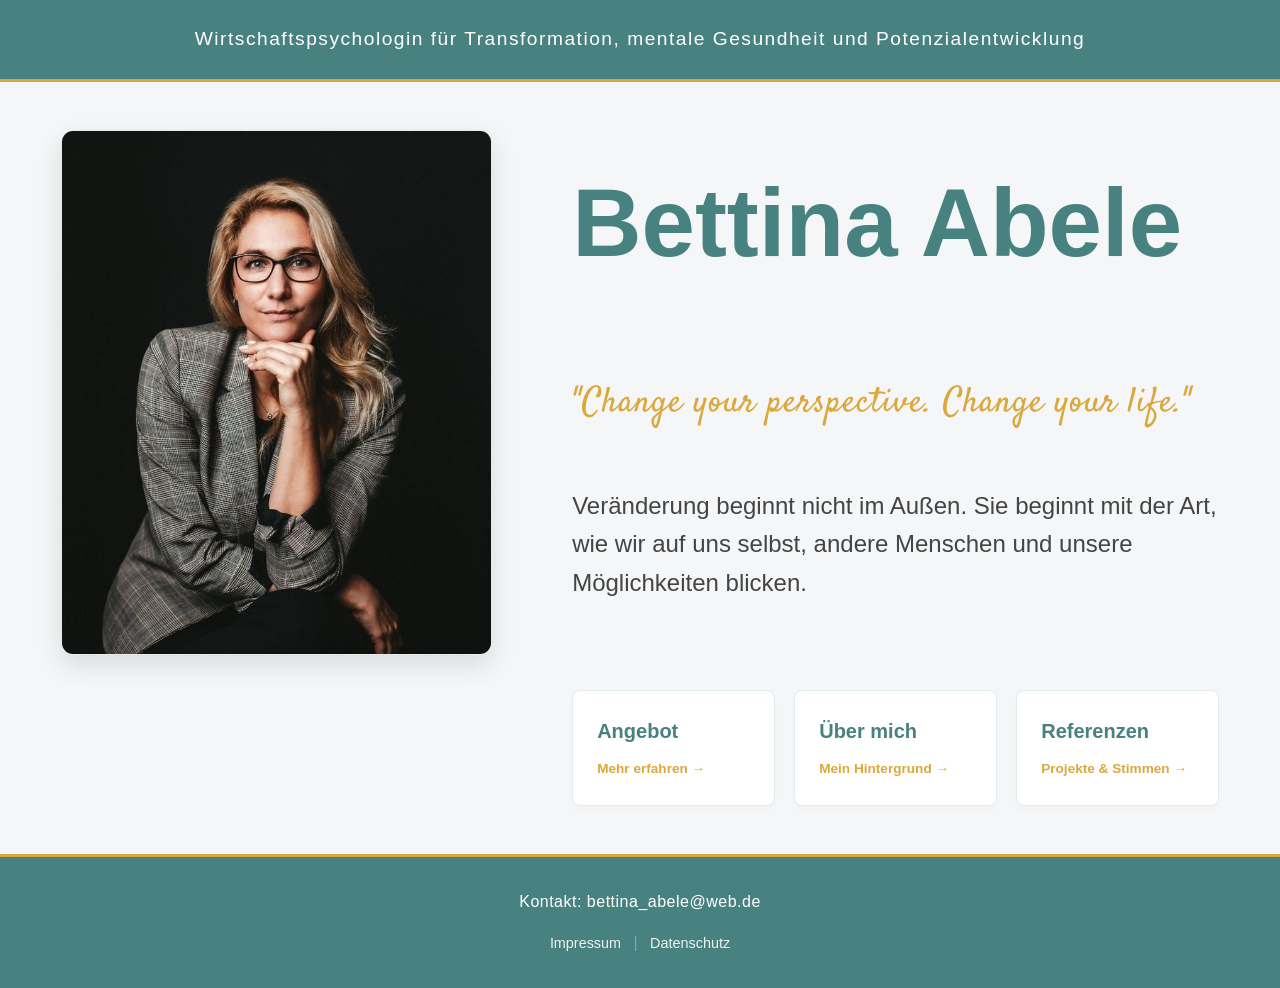
<file: abele-consulting/index.html>
<!DOCTYPE html>
<html lang="de">
<head>
    <meta charset="UTF-8">
    <meta name="viewport" content="width=device-width, initial-scale=1.0">
    <title>Wirtschaftspsychologin | Transformation & Mentale Gesundheit</title>
    <link rel="stylesheet" href="style.css">
</head>
<body>

    <!-- Header (auf allen Seiten identisch) -->
    <header class="main-header">
        <div class="header-container">
            <span class="header-desc">Wirtschaftspsychologin für Transformation, mentale Gesundheit und Potenzialentwicklung</span>
        </div>
    </header>

    <!-- Hauptinhalt der Startseite -->
    <main class="hero-section">
        <div class="hero-container">
            
            <!-- Linke Spalte: Foto aus dem img-Ordner -->
            <div class="hero-image-box">
                <img src="img/Foto.jpeg" alt="Porträt Bettina Abele" class="hero-profile-img">
            </div>

            <!-- Rechte Spalte: Inhalt -->
            <div class="hero-content">
                <h1 class="hero-name">Bettina Abele</h1>
                <p class="hero-tagline">"Change your perspective. Change your life."</p>
                
                <p class="hero-text">
                    Veränderung beginnt nicht im Außen. Sie beginnt mit der Art, wie wir auf uns selbst, andere Menschen und unsere Möglichkeiten blicken.
                </p>

                <!-- Die drei Teaser-Kacheln (Navigation zu den Unterseiten) -->
                <nav class="teaser-nav">
                    <a href="angebot.html" class="teaser-card">
                        <h3>Angebot</h3>
                        <span>Mehr erfahren &rarr;</span>
                    </a>
                    <a href="ueber-mich.html" class="teaser-card">
                        <h3>Über mich</h3>
                        <span>Mein Hintergrund &rarr;</span>
                    </a>
                    <a href="referenzen.html" class="teaser-card">
                        <h3>Referenzen</h3>
                        <span>Projekte & Stimmen &rarr;</span>
                    </a>
                </nav>
            </div>

        </div>
    </main>

    <!-- Footer (auf allen Seiten identisch) -->
    <footer class="main-footer">
        <div class="footer-container">
            <!-- E-Mail nur als Text, nicht als mailto-Link -->
            <p class="footer-contact">Kontakt: bettina_abele@web.de</p>
            <div class="footer-links">
                <a href="impressum.html">Impressum</a>
                <span class="separator">|</span>
                <a href="datenschutz.html">Datenschutz</a>
            </div>
        </div>
    </footer>

</body>
</html>
</file>
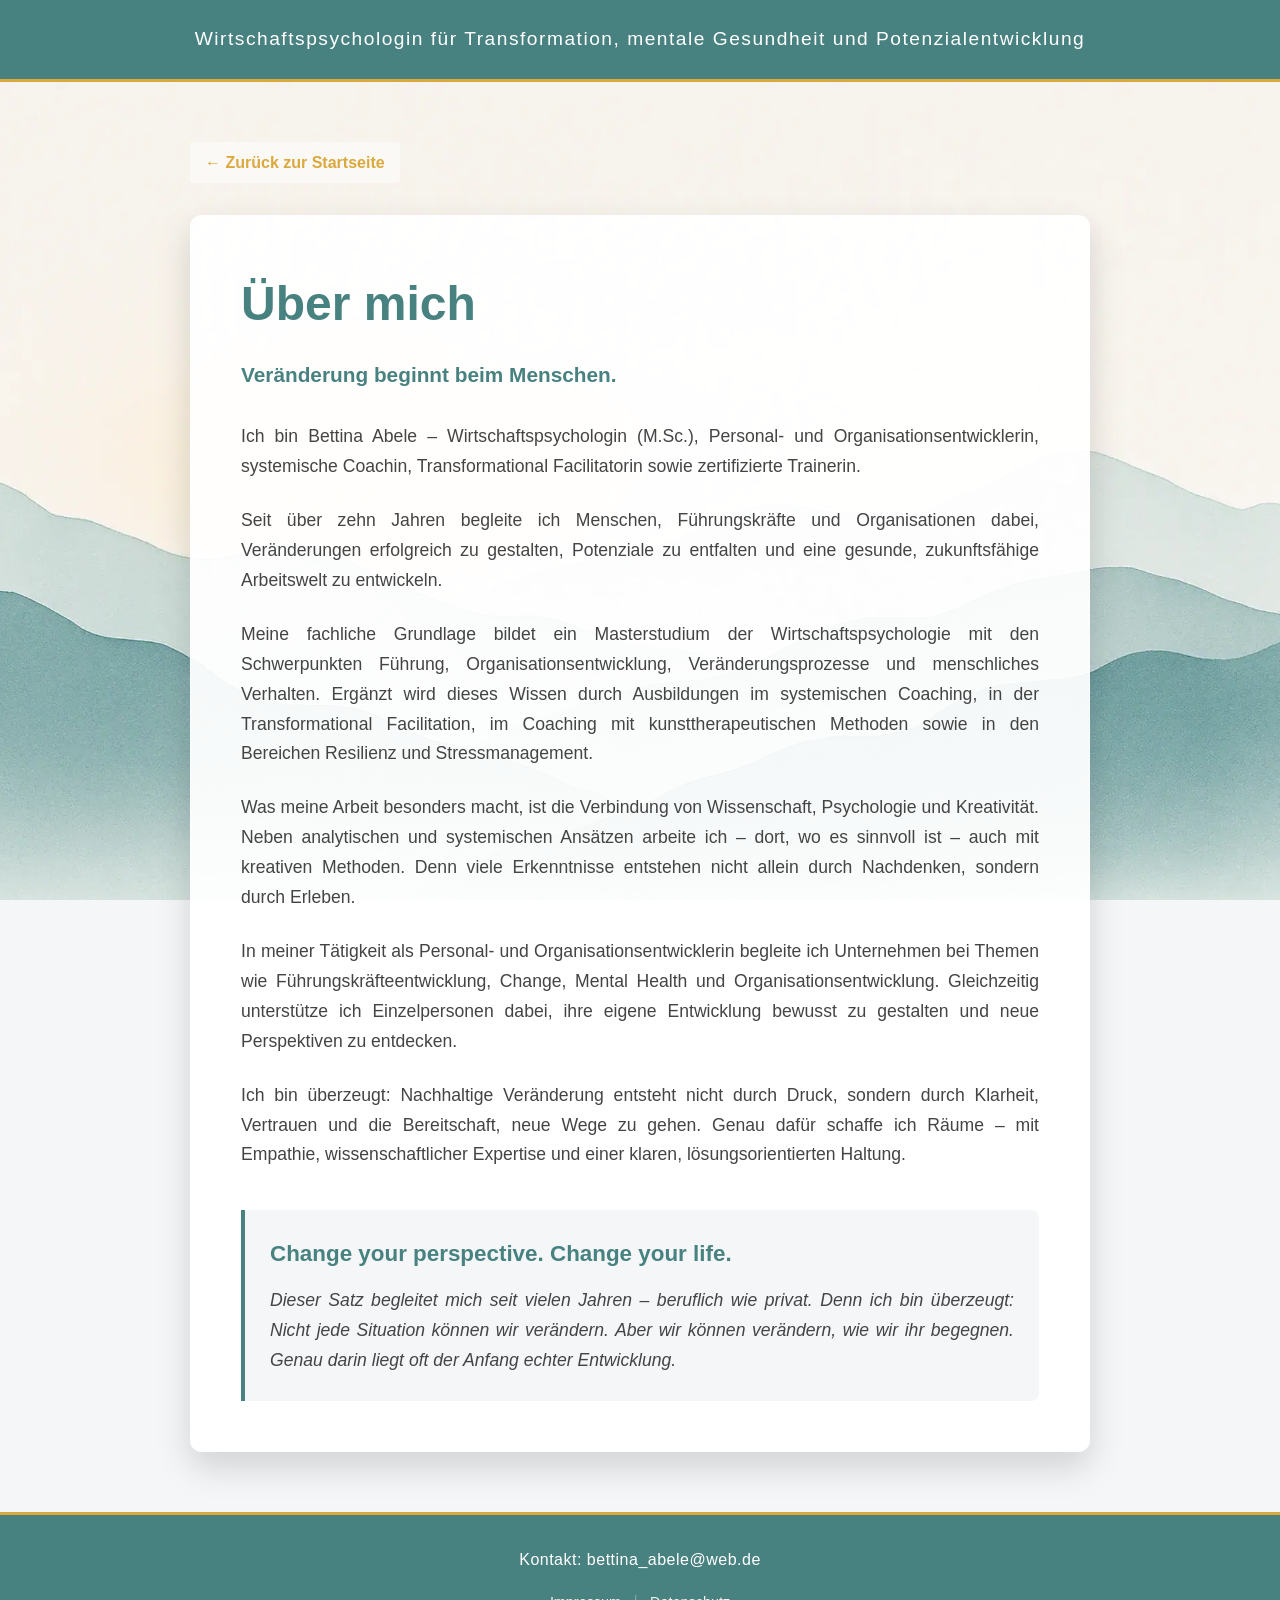
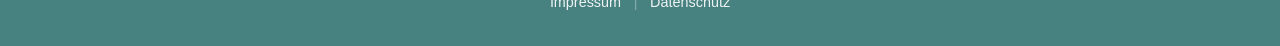
<file: abele-consulting/angebot.html>
<!DOCTYPE html>
<html lang="de">
<head>
    <meta charset="UTF-8">
    <meta name="viewport" content="width=device-width, initial-scale=1.0">
    <title>Wirtschaftspsychologin | Transformation & Mentale Gesundheit</title>
    <link rel="stylesheet" href="style.css">
</head>
<body>

    <!-- Header (auf allen Seiten identisch) -->
    <header class="main-header">
        <div class="header-container">
            <span class="header-desc">Wirtschaftspsychologin für Transformation, mentale Gesundheit und Potenzialentwicklung</span>
        </div>
    </header>

    <!-- Hauptinhalt  -->
    
    <main class="about-bg-section">
        <div class="about-card-container">
            
            <!-- Zurück-Link zur Startseite -->
            <a href="index.html" class="back-link">← Zurück zur Startseite</a>
    
            <!-- Die Inhalts-Kachel -->
            <article class="about-card">
                <h1 class="page-title">Über mich</h1>
                <p class="lead-text">Veränderung beginnt beim Menschen.</p>
    
                <div class="about-content">
                    <p>Ich bin Bettina Abele – Wirtschaftspsychologin (M.Sc.), Personal- und Organisationsentwicklerin, systemische Coachin, Transformational Facilitatorin sowie zertifizierte Trainerin.</p>
                    
                    <p>Seit über zehn Jahren begleite ich Menschen, Führungskräfte und Organisationen dabei, Veränderungen erfolgreich zu gestalten, Potenziale zu entfalten und eine gesunde, zukunftsfähige Arbeitswelt zu entwickeln.</p>
                    
                    <p>Meine fachliche Grundlage bildet ein Masterstudium der Wirtschaftspsychologie mit den Schwerpunkten Führung, Organisationsentwicklung, Veränderungsprozesse und menschliches Verhalten. Ergänzt wird dieses Wissen durch Ausbildungen im systemischen Coaching, in der Transformational Facilitation, im Coaching mit kunsttherapeutischen Methoden sowie in den Bereichen Resilienz und Stressmanagement.</p>
                    
                    <p>Was meine Arbeit besonders macht, ist die Verbindung von Wissenschaft, Psychologie und Kreativität. Neben analytischen und systemischen Ansätzen arbeite ich – dort, wo es sinnvoll ist – auch mit kreativen Methoden. Denn viele Erkenntnisse entstehen nicht allein durch Nachdenken, sondern durch Erleben.</p>
                    
                    <p>In meiner Tätigkeit als Personal- und Organisationsentwicklerin begleite ich Unternehmen bei Themen wie Führungskräfteentwicklung, Change, Mental Health und Organisationsentwicklung. Gleichzeitig unterstütze ich Einzelpersonen dabei, ihre eigene Entwicklung bewusst zu gestalten und neue Perspektiven zu entdecken.</p>
                    
                    <p>Ich bin überzeugt: Nachhaltige Veränderung entsteht nicht durch Druck, sondern durch Klarheit, Vertrauen und die Bereitschaft, neue Wege zu gehen. Genau dafür schaffe ich Räume – mit Empathie, wissenschaftlicher Expertise und einer klaren, lösungsorientierten Haltung.</p>
                    
                    <!-- Highlight-Box für das Abschluss-Motto (ebenfalls im Blocksatz) -->
                    <div class="about-quote">
                        <p class="quote-title">Change your perspective. Change your life.</p>
                        <p class="quote-text">Dieser Satz begleitet mich seit vielen Jahren – beruflich wie privat. Denn ich bin überzeugt: Nicht jede Situation können wir verändern. Aber wir können verändern, wie wir ihr begegnen. Genau darin liegt oft der Anfang echter Entwicklung.</p>
                    </div>
                </div>
            </article>
    
        </div>
    </main>
    <!-- Footer (auf allen Seiten identisch) -->
    <footer class="main-footer">
        <div class="footer-container">
            <!-- E-Mail nur als Text, nicht als mailto-Link -->
            <p class="footer-contact">Kontakt: bettina_abele@web.de</p>
            <div class="footer-links">
                <a href="impressum.html">Impressum</a>
                <span class="separator">|</span>
                <a href="datenschutz.html">Datenschutz</a>
            </div>
        </div>
    </footer>

</body>
</html>
</file>
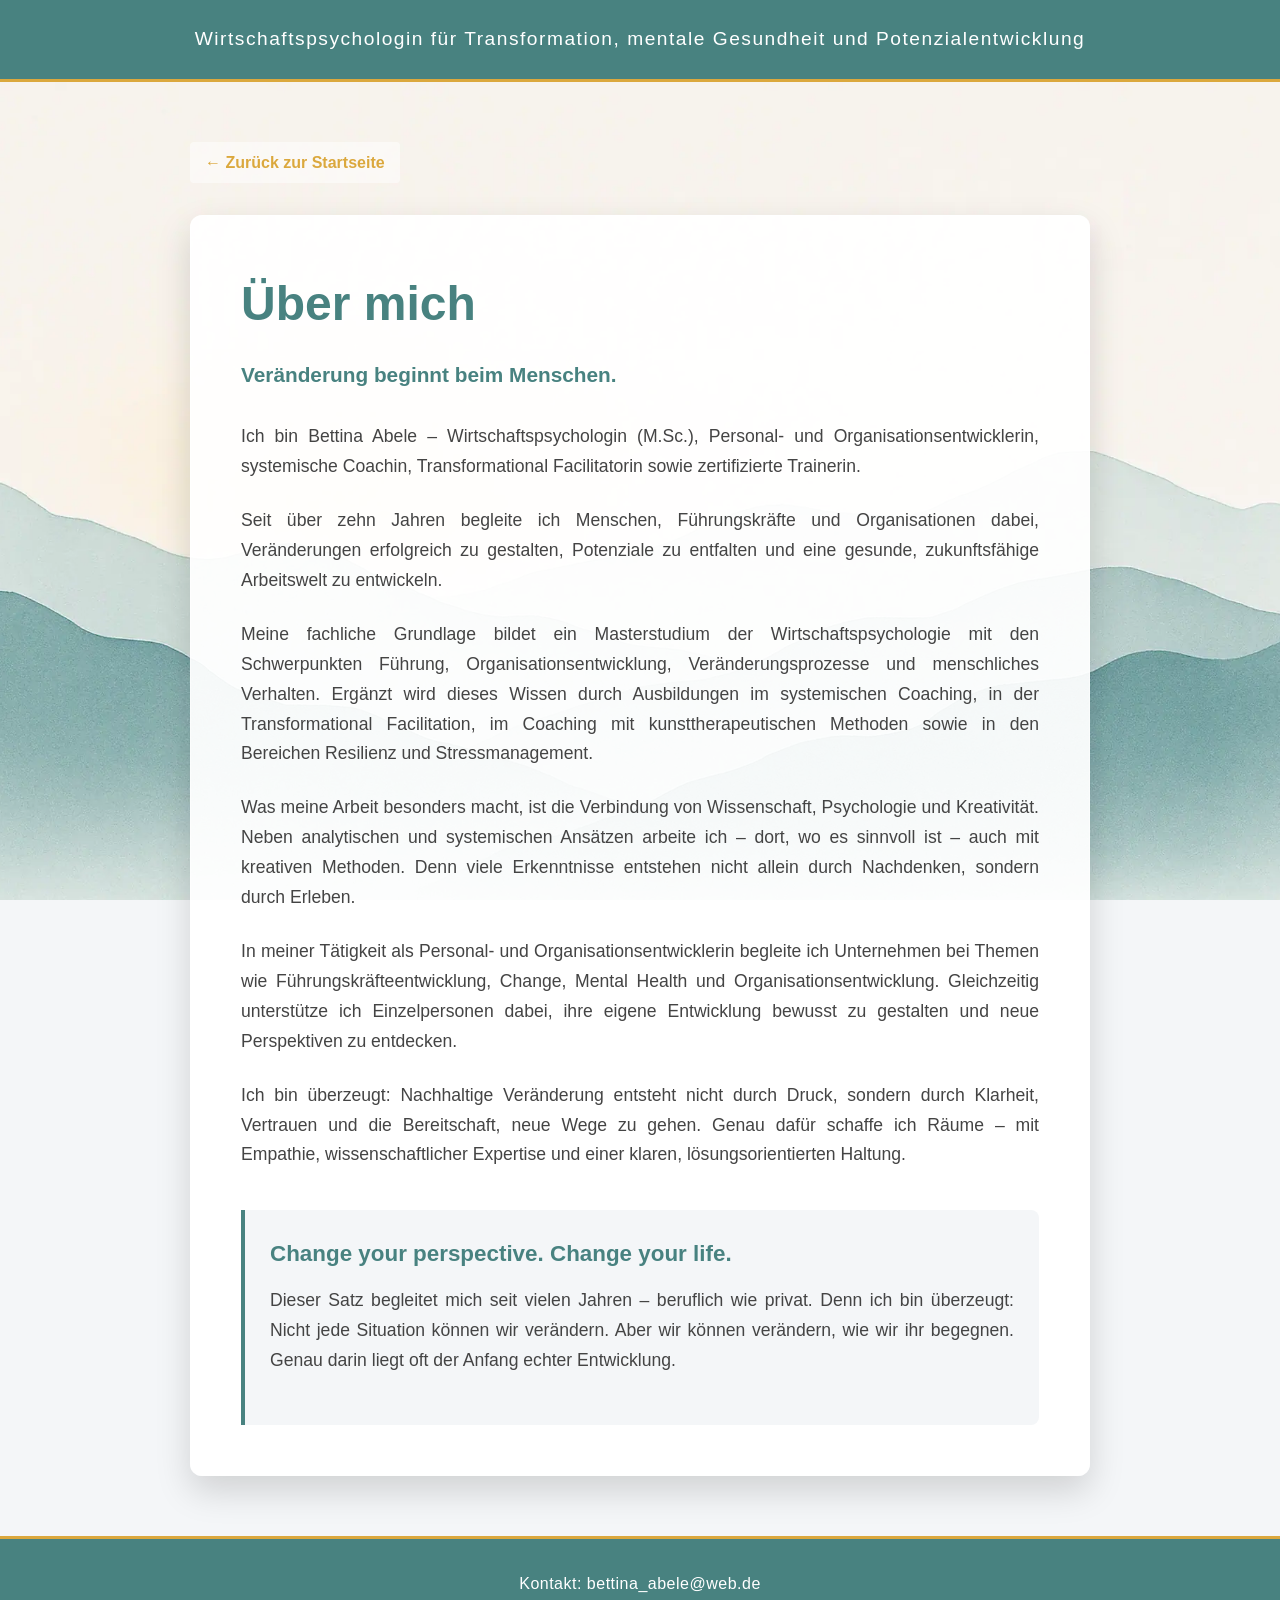
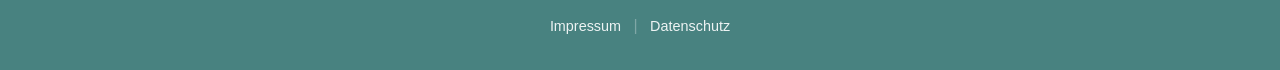
<file: abele-consulting/uebermich.html>
<!DOCTYPE html>
<html lang="de">
<head>
    <meta charset="UTF-8">
    <meta name="viewport" content="width=device-width, initial-scale=1.0">
    <title>Wirtschaftspsychologin | Transformation & Mentale Gesundheit</title>
    <link rel="stylesheet" href="style.css">
</head>
<body>

    <!-- Header (auf allen Seiten identisch) -->
    <header class="main-header">
        <div class="header-container">
            <span class="header-desc">Wirtschaftspsychologin für Transformation, mentale Gesundheit und Potenzialentwicklung</span>
        </div>
    </header>

    <main class="about-bg-section">
        <div class="about-card-container">
            
            <!-- Zurück-Link -->
            <a href="index.html" class="back-link">← Zurück zur Startseite</a>
    
            <!-- Die Inhalts-Kachel -->
            <article class="about-card">
                <h1 class="page-title">Über mich</h1>
                <p class="lead-text"><strong>Veränderung beginnt beim Menschen.</strong></p>
    
                <div class="about-content">
                    <p>Ich bin Bettina Abele – Wirtschaftspsychologin (M.Sc.), Personal- und Organisationsentwicklerin, systemische Coachin, Transformational Facilitatorin sowie zertifizierte Trainerin.</p>
                    
                    <p>Seit über zehn Jahren begleite ich Menschen, Führungskräfte und Organisationen dabei, Veränderungen erfolgreich zu gestalten, Potenziale zu entfalten und eine gesunde, zukunftsfähige Arbeitswelt zu entwickeln.</p>
                    
                    <p>Meine fachliche Grundlage bildet ein Masterstudium der Wirtschaftspsychologie mit den Schwerpunkten Führung, Organisationsentwicklung, Veränderungsprozesse und menschliches Verhalten. Ergänzt wird dieses Wissen durch Ausbildungen im systemischen Coaching, in der Transformational Facilitation, im Coaching mit kunsttherapeutischen Methoden sowie in den Bereichen Resilienz und Stressmanagement.</p>
                    
                    <p>Was meine Arbeit besonders macht, ist die Verbindung von Wissenschaft, Psychologie und Kreativität. Neben analytischen und systemischen Ansätzen arbeite ich – dort, wo es sinnvoll ist – auch mit kreativen Methoden. Denn viele Erkenntnisse entstehen nicht allein durch Nachdenken, sondern durch Erleben.</p>
                    
                    <p>In meiner Tätigkeit als Personal- und Organisationsentwicklerin begleite ich Unternehmen bei Themen wie Führungskräfteentwicklung, Change, Mental Health und Organisationsentwicklung. Gleichzeitig unterstütze ich Einzelpersonen dabei, ihre eigene Entwicklung bewusst zu gestalten und neue Perspektiven zu entdecken.</p>
                    
                    <p>Ich bin überzeugt: Nachhaltige Veränderung entsteht nicht durch Druck, sondern durch Klarheit, Vertrauen und die Bereitschaft, neue Wege zu gehen. Genau dafür schaffe ich Räume – mit Empathie, wissenschaftlicher Expertise und einer klaren, lösungsorientierten Haltung.</p>
                    
                    <!-- Highlight-Box für das Abschluss-Motto -->
                    <div class="about-quote">
                        <p class="quote-title">Change your perspective. Change your life.</p>
                        <p>Dieser Satz begleitet mich seit vielen Jahren – beruflich wie privat. Denn ich bin überzeugt: Nicht jede Situation können wir verändern. Aber wir können verändern, wie wir ihr begegnen. Genau darin liegt oft der Anfang echter Entwicklung.</p>
                    </div>
                </div>
            </article>
    
        </div>
    </main>

    <!-- Footer (auf allen Seiten identisch) -->
    <footer class="main-footer">
        <div class="footer-container">
            <!-- E-Mail nur als Text, nicht als mailto-Link -->
            <p class="footer-contact">Kontakt: bettina_abele@web.de</p>
            <div class="footer-links">
                <a href="impressum.html">Impressum</a>
                <span class="separator">|</span>
                <a href="datenschutz.html">Datenschutz</a>
            </div>
        </div>
    </footer>

</body>
</html>
</file>
<file: abele-consulting/style.css>
/* ==========================================================================
   1. FARBPALETTE, VARIABLEN & RESET
   ========================================================================== */
   /* 1. KORREKTUR: Tippfehler im Wort 'family' behoben */
   @import url('https://fonts.googleapis.com/css2?family=Satisfy&display=swap');
   
   :root {
    /* Basis- und Textfarbe */
    --color-dark-slate:   #444444;       /* rgb(68, 68, 68) */
    --color-bg-light:     #f4f6f8;       /* rgb(244, 246, 248) */

    /* Die Türkis-Nuancen für die psychologische Note */
    --color-ice-turquoise:#a2c4c9;       /* rgb(162, 196, 201) */
    --color-deep-sea:     #488280;       /* rgb(72, 130, 128) */

    /* Der warme, wirtschaftliche Kontrast */
    --color-gold:         #dba83d;       /* rgb(219, 168, 61) */

    /* Semantische Zuweisungen */
    --text-main:          var(--color-dark-slate);
    --bg-main:            var(--color-bg-light);
    --card-bg:            #ffffff;       /* Reines Weiß für die Kacheln */
    --font-family: 'Segoe UI', Tahoma, Geneva, Verdana, sans-serif;
}

* {
    margin: 0;
    padding: 0;
    box-sizing: border-box;
}

body {
    font-family: var(--font-family);
    background-color: var(--bg-main);
    color: var(--text-main);
    line-height: 1.6;
    display: flex;
    flex-direction: column;
    min-height: 100vh; /* Footer bleibt immer ganz unten am Bildschirmrand */
}


/* ==========================================================================
   2. HEADER & FOOTER (Auf allen Seiten einheitlich)
   ========================================================================== */
.main-header {
    background-color: var(--color-deep-sea);
    color: #ffffff;
    padding: 1.5rem 1rem;
    text-align: center;
    border-bottom: 3px solid var(--color-gold); /* Feiner Gold-Akzent */
}

.header-container {
    max-width: 1200px;
    margin: 0 auto;
}

.header-desc {
    font-weight: 500;
    letter-spacing: 1.5px;
    font-size: 1.2rem;
}

.main-footer {
    background-color: var(--color-deep-sea);
    color: #ffffff;
    padding: 2rem 1rem;
    margin-top: auto; /* Schiebt den Footer nach ganz unten */
    text-align: center;
    border-top: 3px solid var(--color-gold);
}

.footer-container {
    max-width: 1200px;
    margin: 0 auto;
}

.footer-contact {
    margin-bottom: 1rem;
    font-size: 1rem;
    letter-spacing: 0.5px;
}

.footer-links a {
    color: rgba(255, 255, 255, 0.9);
    text-decoration: none;
    font-size: 0.9rem;
    transition: color 0.3s;
}

.footer-links a:hover {
    color: var(--color-ice-turquoise);
}

.separator {
    color: rgba(255, 255, 255, 0.3);
    margin: 0 0.5rem;
}


/* ==========================================================================
   3. HERO SECTION (Startseite - Anpassung an den Fotorand)
   ========================================================================== */
.hero-section {
    flex: 1;
    display: flex;
    align-items: center;
    padding: 3rem 1.5rem;
}

.hero-container {
    width: 94%;
    max-width: 1600px;
    margin: 0 auto;
    display: grid;
    grid-template-columns: 1fr 1.5fr;
    gap: 5rem;
    align-items: start; /* Bild und Textbox exakt oben bündig ausrichten */
    justify-items: start;
}

/* Bild-Styling */
.hero-image-box {
    width: 100%;
    display: flex;
    justify-content: flex-start;
}

.hero-profile-img {
    width: 100%;
    max-width: 600px;
    height: auto;
    border-radius: 12px;
    box-shadow: 0 10px 25px rgba(68, 68, 68, 0.15);
    object-fit: cover;
    border: 1px solid rgba(0,0,0,0.05);
}

/* Text-Styling */
.hero-content {
    display: flex;
    flex-direction: column;
    gap: 1.5rem;
    padding-top: 4rem; /* Erhöht von 0 auf 4rem – schiebt den Block geschmeidig nach unten */
}

.hero-name {
    font-size: 6rem;
    font-weight: 700;
    color: var(--color-deep-sea);
    margin-top: -1.2rem; 
    line-height: 1;
    margin-bottom: 4.5rem; /* Erhöht den Abstand nach unten spürbar! */
}

.hero-tagline {
    /* 2. KORREKTUR: Nutzt jetzt 'Satisfy' als moderne Schreibschrift auf allen Geräten */
    font-family: 'Satisfy', "Brush Script MT", cursive;
    font-size: 2.2rem;
    color: var(--color-gold);
    font-weight: 400;
    /* 3. KORREKTUR: Kein UPPERCASE, damit geschwungene Schriften leserlich bleiben */
    letter-spacing: 1px;
    margin-top: 0.5rem;
    margin-bottom: 1.5rem; /* Definiertes Margin nach unten */
}

.hero-text {
    font-size: 1.5rem;
    color: var(--text-main);
    max-width: 950px;
    margin-top: 0.5rem;
}


/* ==========================================================================
   4. STARTSEITEN-NAVIGATION (Die drei Kacheln)
   ========================================================================== */
.teaser-nav {
    display: grid;
    grid-template-columns: repeat(3, 1fr);
    gap: 1.2rem;
    margin-top: 4rem;
}

.teaser-card {
    background-color: var(--card-bg);
    border: 1px solid rgba(72, 130, 128, 0.15);
    padding: 1.5rem;
    text-decoration: none;
    color: var(--text-main);
    border-radius: 8px;
    transition: all 0.3s ease;
    box-shadow: 0 4px 6px rgba(0,0,0,0.02);
}

.teaser-card h3 {
    color: var(--color-deep-sea);
    font-size: 1.25rem;
    margin-bottom: 0.5rem;
}

.teaser-card span {
    font-size: 0.85rem;
    color: var(--color-gold);
    font-weight: bold;
}

.teaser-card:hover {
    transform: translateY(-4px);
    box-shadow: 0 12px 24px rgba(72, 130, 128, 0.12);
    border-color: var(--color-gold);
}


/* ==========================================================================
   5. UNTERSEITEN-STYLING (Allgemein)
   ========================================================================== */
/* ==========================================================================
   5. UNTERSEITEN-STYLING (Allgemein)
   ========================================================================== */

/* --- FLEXBOX TABELLEN-STRUKTUR (2 Spalten, 3 Zeilen) --- */

/* 1. Der Hauptbehälter (Schön breit, zentriert und ohne Scrollbalken!) */
.angebot-container {
    width: auto;            /* Verhindert den horizontalen Scrollbalken */
    max-width: 1600px;      /* Verhindert, dass Bilder auf Riesen-Monitoren riesig werden */
    margin: 0 auto;         /* Zentriert das Layout auf dem Bildschirm */
    padding: 60px 5%;       /* Luftiger Abstand zu den Rändern */
    box-sizing: border-box;
  }
  
  /* 2. Jede Zeile */
  .angebot-row {
    display: flex;
    flex-direction: row;
    gap: 5%;                /* Ein schöner, flexibler Abstand zwischen Bild und Text */
    margin-bottom: 80px;    /* Luft zwischen den einzelnen Zeilen */
    align-items: center;    /* Bild und Text werden vertikal mittig zueinander ausgerichtet */
  }
  
  /* 3. Spalte 1: Das Bild (exakt die Hälfte abzüglich des Abstands) */
  .angebot-bild {
    flex: 0 0 47.5%;        /* Exakt die halbe Breite minus Spaltanteil */
  }
  
  .angebot-bild img {
    width: 100%;
    height: auto;
    display: block;
    border-radius: 8px;     /* Schicke, abgerundete Ecken */
  }
  
  /* 4. Spalte 2: Der Text (exakt die andere Hälfte) */
  .angebot-text {
    flex: 0 0 47.5%;        /* Exakt die halbe Breite minus Spaltanteil */
  }
  
  
  /* ==========================================================================
     5b. SPEZIALREGEL FÜR REVERSE-REIHEN (z.B. Zeile 2)
     ========================================================================== */
  
  /* Nur auf Bildschirmen ab 769px (Desktop) wird die Spaltenreihenfolge umgedreht */
  @media (min-width: 769px) {
    .angebot-row.row-reverse {
      flex-direction: row-reverse;
    }
  }
  /* ==========================================================================
   9. SPEZIFISCHES "ÜBER MICH" LAYOUT (Hauptteil mit Hintergrundbild)
   ========================================================================== */
/* ==========================================================================
   9. SPEZIFISCHES "ÜBER MICH" LAYOUT (Hauptteil mit Blocksatz & Hintergrund)
   ========================================================================== */

/* 1. Hauptbereich mit dem fixierten Hintergrundbild */
.about-bg-section {
    flex: 1; /* Füllt den Raum zwischen Header und Footer aus */
    background: url('img/hintergrundbild.webp') no-repeat center center fixed;
    background-size: cover; /* Bild füllt den Bildschirm vollflächig aus */
    padding: 60px 20px;
    display: flex;
    justify-content: center;
    align-items: center;
  }
  
  /* 2. Container für maximale Breite und Zentrierung */
  .about-card-container {
    width: 100%;
    max-width: 900px; /* Perfekt lesbare Breite für Blocksatz */
    margin: 0 auto;
  }
  
  /* Zurück-Link Styling */
  .about-card-container .back-link {
    display: inline-block;
    color: var(--color-gold);
    text-decoration: none;
    font-weight: bold;
    margin-bottom: 2rem;
    background-color: rgba(255, 255, 255, 0.5); /* Box-Hintergrund für gute Lesbarkeit auf dem Bild */
    padding: 8px 15px;
    border-radius: 4px;
    transition: all 0.3s ease;
  }
  
  .about-card-container .back-link:hover {
   
    background-color: transparent;
  }
  
  /* 3. Die weiße Kachel (Leicht transparent für Tiefenwirkung) */
  .about-card {
    background-color: rgba(255, 255, 255, 0.93); 
    padding: 50px;
    border-radius: 12px;
    box-shadow: 0 15px 35px rgba(0, 0, 0, 0.15); /* Weicher Schattenwurf */
    border: 1px solid rgba(255, 255, 255, 0.5);
  }
  
  /* Titel und Einleitungssatz */
  .about-card .page-title {
    margin-bottom: 1rem;
  }
  
  .about-card .lead-text {
    font-size: 1.3rem;
    font-weight: bold;
    color: var(--color-deep-sea);
    margin-bottom: 2rem;
    text-align: justify;
    hyphens: auto;
    -webkit-hyphens: auto;
  }
  
  /* --- BLOCKSATZ-STYLING FÜR DEN TEXT --- */
  .about-content p {
    margin-bottom: 1.5rem;
    font-size: 1.1rem;
    line-height: 1.7;
    text-align: justify;        /* Aktiviert den Blocksatz */
    hyphens: auto;              /* Verhindert große Lücken durch automatische Trennung */
    -webkit-hyphens: auto;      /* Safari-Support */
    -ms-hyphens: auto;          /* IE-Support */
  }
  
  /* 4. Das eingerahmte Abschluss-Motto */
  .about-quote {
    background-color: var(--color-bg-light);
    border-left: 4px solid var(--color-deep-sea); /* Grüne Linie links */
    padding: 25px;
    margin-top: 2.5rem;
    border-radius: 0 8px 8px 0;
  }
  
  .about-quote .quote-title {
    font-size: 1.4rem;
    font-weight: 700;
    color: var(--color-deep-sea);
    margin-bottom: 0.8rem;
    text-align: justify;
  }
  
  .about-quote .quote-text {
    margin-bottom: 0;
    font-style: italic;
    text-align: justify;
    hyphens: auto;
    -webkit-hyphens: auto;
  }
  
  /* --- MOBILE ANPASSUNG (Handy-Ansicht) --- */
  @media (max-width: 768px) {
    .about-bg-section {
      padding: 30px 10px;
    }
  
    .about-card {
      padding: 25px 20px; /* Kompakterer Abstand auf Smartphones */
    }
    
    .about-quote .quote-title {
      font-size: 1.2rem;
    }
  }
  
  /* ==========================================================================
     5c. MOBILE ANPASSUNG (Handy-Ansicht)
     ========================================================================== */
  
  @media (max-width: 768px) {
    .angebot-row {
      flex-direction: column; /* Macht aus den 2 Spalten eine Spalte untereinander */
      gap: 30px;              /* Abstand zwischen Bild und Text auf dem Handy */
      margin-bottom: 50px;    /* Abstand zur nächsten Zeile */
    }
  
    .angebot-bild {
      flex: 0 0 100%;         /* Bild nutzt auf dem Handy die volle Breite */
    }
    
    .angebot-text {
      flex: 0 0 100%;         /* Text nutzt auf dem Handy die volle Breite */
    }
  }
   /* Macht den ersten Satz etwas größer und hebt ihn hervor */
.lead-text {
    font-size: 1.15rem;
    line-height: 1.5;
    color: #333; /* Falls du ein dunkleres Grau für Akzente nutzt */
    margin-bottom: 20px;
  }
  
  /* Stylt die Liste für die Themen */
  .themen-liste {
    list-style-type: none; /* Entfernt die Standard-Punkte */
    padding-left: 0;
    margin: 20px 0;
  }
  
  .themen-liste li {
    position: relative;
    padding-left: 25px;
    margin-bottom: 10px;
    line-height: 1.5;
  }
  
  /* Setzt einen eleganten, dezenten Punkt vor jedes Thema */
  .themen-liste li::before {
    content: "•"; 
    color: #cda45e; /* Hier kannst du die Akzentfarbe von Abele Consulting eintragen! */
    font-weight: bold;
    font-size: 1.3rem;
    position: absolute;
    left: 5px;
    top: -2px;
  }
.page-content {
    flex: 1;
    padding: 4rem 1.5rem;
}

.content-container {
    max-width: 1200px;
    margin: 0 auto;
}

.page-title {
    font-size: 3rem;
    color: var(--color-deep-sea);
    margin-bottom: 1rem;
    font-weight: 700;
}

.page-intro {
    font-size: 1.2rem;
    color: var(--text-main);
    margin-bottom: 3rem;
    max-width: 800px;
}

/* Zurück-Link zur Indexseite */
.back-link {
    display: inline-block;
    color: var(--color-gold);
    text-decoration: none;
    font-weight: bold;
    margin-bottom: 2rem;
    transition: color 0.3s;
}

.back-link:hover {
    color: var(--color-deep-sea);
}


/* ==========================================================================
   6. SPEZIFISCHE UNTERSEITEN-LAYOUTS
   ========================================================================== */

/* Layout: Angebot (3er Grid) */
.services-grid {
    display: grid;
    grid-template-columns: repeat(auto-fit, minmax(300px, 1fr));
    gap: 2rem;
}

.service-card {
    background-color: var(--card-bg);
    border: 1px solid rgba(72, 130, 128, 0.15);
    border-radius: 8px;
    padding: 2rem;
    box-shadow: 0 4px 6px rgba(0,0,0,0.02);
    transition: transform 0.3s;
}

.service-card:hover {
    transform: translateY(-5px);
    border-color: var(--color-gold);
}

.service-icon {
    font-size: 2.5rem;
    display: block;
    margin-bottom: 1rem;
}

.service-card h2 {
    color: var(--color-deep-sea);
    margin-bottom: 1rem;
}

/* Layout: Über mich (2 Spalten asymmetrisch) */
.about-layout {
    display: grid;
    grid-template-columns: 1.5fr 1fr;
    gap: 4rem;
}

.about-text {
    display: flex;
    flex-direction: column;
    gap: 1.5rem;
}

.philosophy-box {
    background-color: var(--card-bg);
    border-left: 4px solid var(--color-gold);
    padding: 1.5rem;
    border-radius: 0 8px 8px 0;
    margin-top: 1.5rem;
}

.philosophy-box h3 {
    color: var(--color-deep-sea);
    margin-bottom: 0.5rem;
}

.philosophy-box ul {
    list-style-type: none;
}

.philosophy-box li {
    margin-bottom: 0.5rem;
    padding-left: 1.2rem;
    position: relative;
}

.philosophy-box li::before {
    content: "•";
    color: var(--color-gold);
    font-weight: bold;
    position: absolute;
    left: 0;
}

/* Sidebar Über mich (Zitat & Fakten) */
.about-sidebar {
    display: flex;
    flex-direction: column;
    gap: 2rem;
}

.quote-card {
    background-color: var(--color-deep-sea);
    color: #ffffff;
    padding: 2rem;
    border-radius: 8px;
    font-style: italic;
    font-size: 1.2rem;
}

.facts-card {
    background-color: var(--card-bg);
    border: 1px solid rgba(72, 130, 128, 0.15);
    padding: 2rem;
    border-radius: 8px;
}

.facts-card h3 {
    color: var(--color-deep-sea);
    margin-bottom: 1rem;
}

.facts-card p {
    margin-bottom: 0.8rem;
}

/* Layout: Referenzen (Testimonials Grid) */
.testimonials-grid {
    display: grid;
    grid-template-columns: repeat(auto-fit, minmax(300px, 1fr));
    gap: 2rem;
}

.testimonial-card {
    background-color: var(--card-bg);
    border: 1px solid rgba(72, 130, 128, 0.15);
    padding: 2rem;
    border-radius: 8px;
    box-shadow: 0 4px 6px rgba(0,0,0,0.02);
    display: flex;
    flex-direction: column;
    justify-content: space-between;
}

.testimonial-text {
    font-style: italic;
    color: #4a5568;
    margin-bottom: 1.5rem;
}

.testimonial-author {
    font-weight: bold;
    color: var(--color-deep-sea);
    font-size: 0.95rem;
}


/* ==========================================================================
   7. RESPONSIVE DESIGN (Mobil-Optimierung)
   ========================================================================== */
@media (max-width: 768px) {
    /* Startseite */
    .hero-container {
        grid-template-columns: 1fr; /* Bild und Text fließen untereinander */
        gap: 2rem;
        justify-content: center;
    }

    .hero-image-box {
        justify-content: center;
    }

    .hero-profile-img {
        max-width: 90%;
    }

    .hero-name {
        font-size: 3.8rem; /* Auf mobilen Geräten lesbar herunterskaliert */
        line-height: 1.05;  /* Verhindert große Zeilenabstände */
        margin-top: 0.5rem; /* Kleiner Abstand nach oben zum Bild */
        margin-bottom: 0.2rem; /* Eng an die Tagline herangeschoben */
        text-align: center;
    }
    
    /* 4. KORREKTUR: Tagline und Text getrennt, damit die Tagline linksbündig bleibt */
    .hero-tagline {
        text-align: left;
        margin: 0.2rem 0 1rem 0; /* Wenig Margin und kein Zentrieren */
    }

    .hero-text {
        text-align: center;
        margin: 0 auto;
    }

    .teaser-nav {
        grid-template-columns: 1fr; /* Kacheln untereinander */
        gap: 1rem;
    }

    /* Unterseiten */
    .page-title {
        font-size: 2.2rem;
        text-align: center;
    }

    .page-intro {
        text-align: center;
        margin: 0 auto 2rem auto;
    }
    
    .about-layout {
        grid-template-columns: 1fr;
        gap: 2rem;
    }
}
</file>
